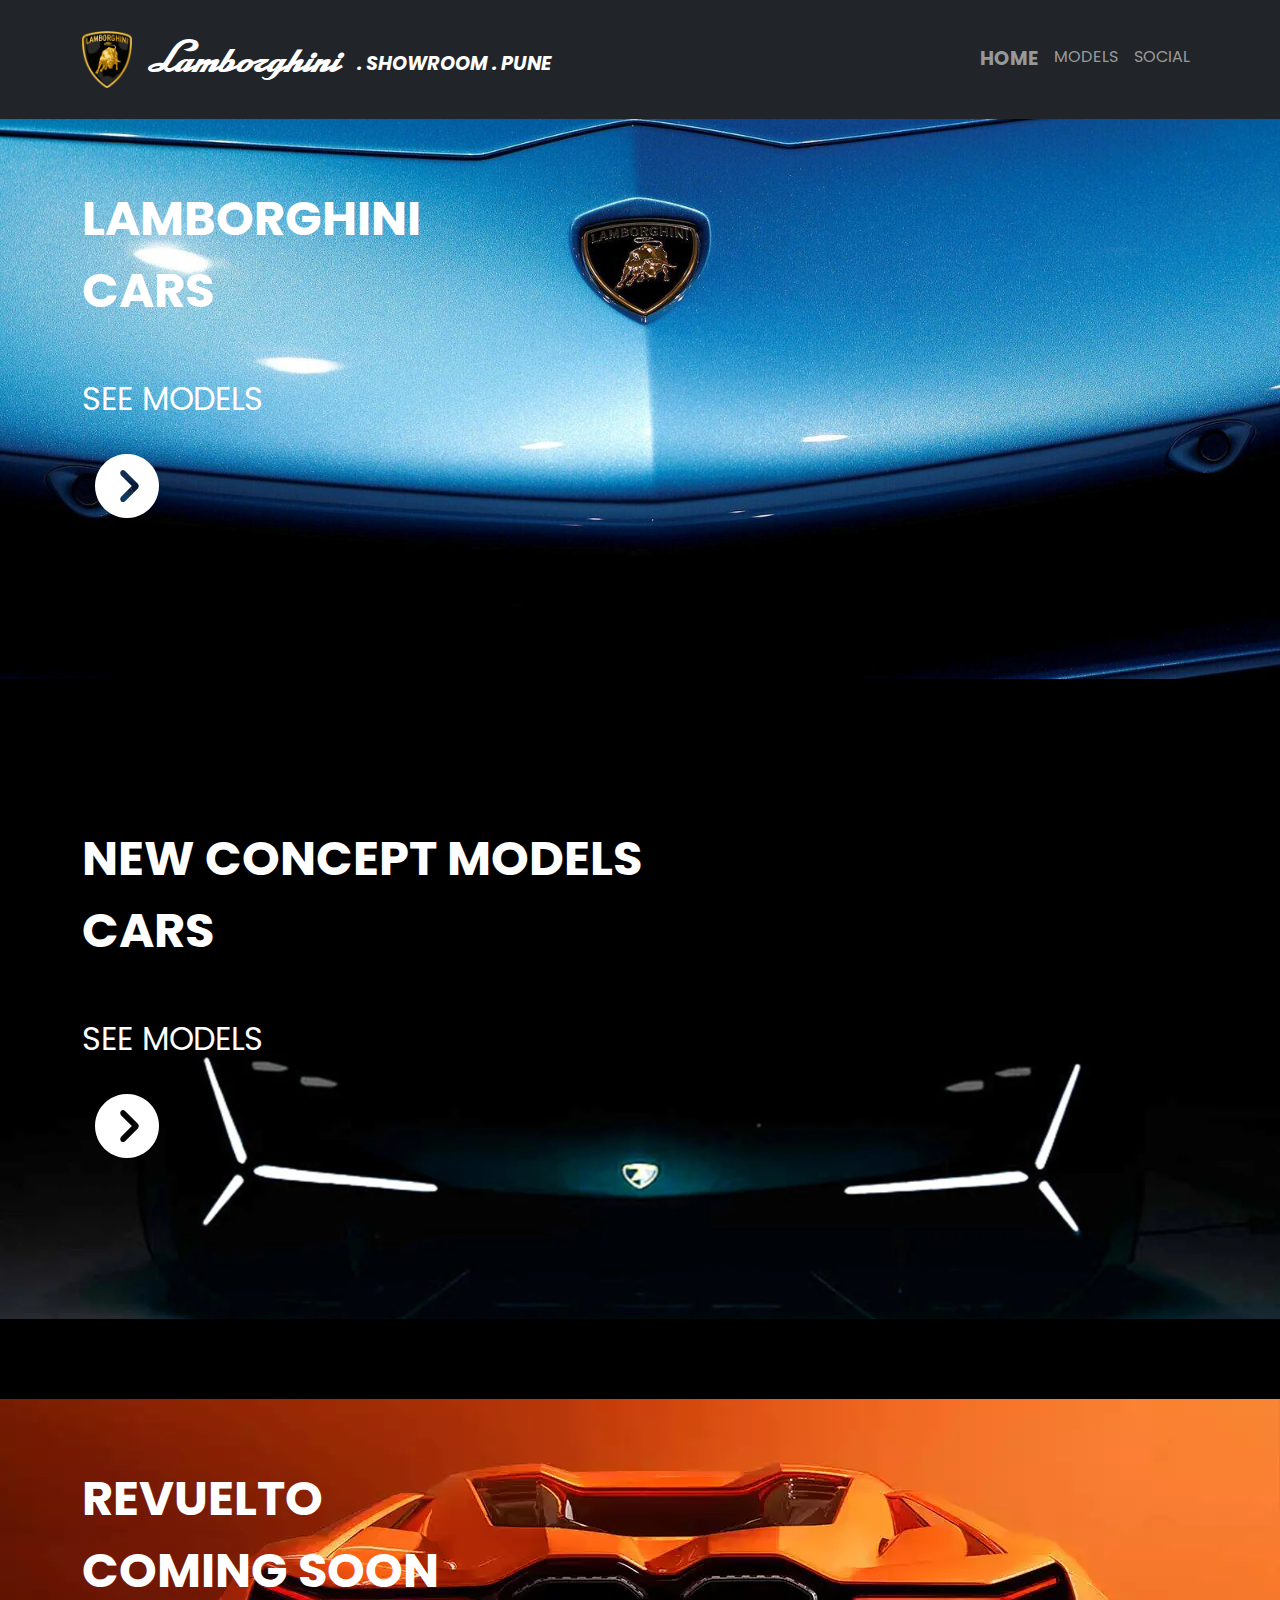
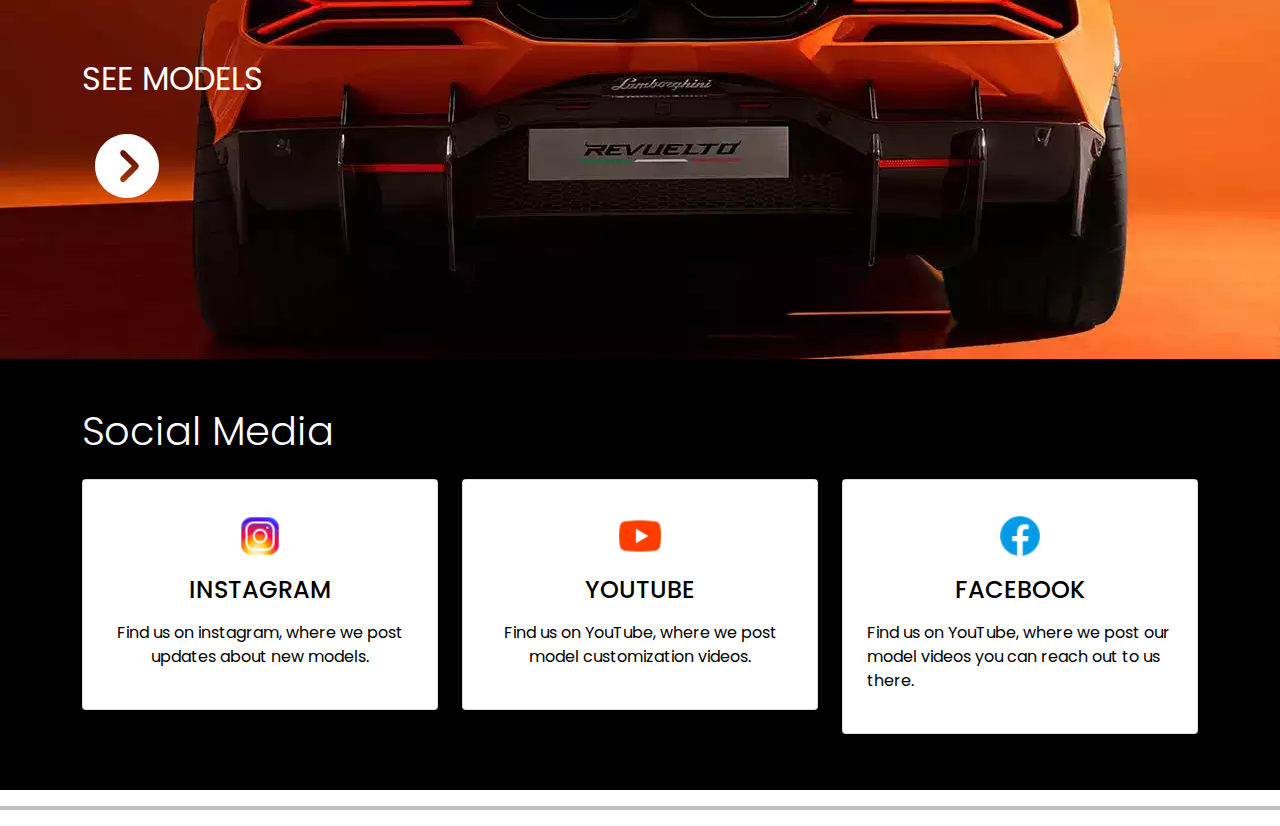
<file: index.html>
<!DOCTYPE html>
<html lang="en">
<head>
  <meta charset="UTF-8" />
  <meta name="viewport" content="width=device-width, initial-scale=1.0"/>
  <meta http-equiv="X-UA-Compatible" content="IE=edge"/>
  <link rel="stylesheet" href="https://cdnjs.cloudflare.com/ajax/libs/font-awesome/6.4.2/css/all.min.css" integrity="sha512-z3gLpd7yknf1YoNbCzqRKc4qyor8gaKU1qmn+CShxbuBusANI9QpRohGBreCFkKxLhei6S9CQXFEbbKuqLg0DA==" crossorigin="anonymous" referrerpolicy="no-referrer" />
  <link rel="stylesheet" href="css/bootstrap.min.css"/>
  <link rel="stylesheet" href="css/all.css"/>
  <link rel="stylesheet" href="style.css"/>
  <title>Lamborghini.showroom.pune</title>
</head>
<body>
    <!--Nav START-->
    <nav class="navbar navbar-expand-lg navbar-dark bg-dark py-3">
      
      <!-- CONTAINER START -->
      <div class="container">
        <a href="index.html">
          <img src="logo.ico" alt="" height="45px" width="50" class="img-fluid">
        </a>
        <p class="lambo">Lamborghini</p>
        <p class="show"><em>. SHOWROOM . PUNE</em></p>
        <!-- TOGGLE MENU START-->
        <button type="button" class="navbar-toggler" data-bs-toggle="collapse" data-bs-target="#menu">
          <span class="navbar-toggler-icon"></span>
        </button>
        <!-- TOOGLE MENU CLOSE -->

        <div class="collapse navbar-collapse" id="menu">
          <ul class="navbar-nav ms-auto py-2">
            <li class="nav-item" style="font-weight: 700; font-size: 1.2rem;"><a href="index.html" class="nav-link">HOME</a></li>
            <li class="nav-item"><a href="model.html" class="nav-link">MODELS</a></li>
            <li class="nav-item"><a href="#social" class="nav-link">SOCIAL</a></li>
 
          </ul>
        </div>

      </div>
      <!-- CONTAINER CLOSE -->

    </nav>
    <!--Nav END-->

    <!-- SHOWCASE START -->
    <section class="sec-bg text-white text-center text-sm-start p-5 p-lg-0">
      <div class="container">
        <div class="d-sm-flex align-items-center justify-items-center">
          <div class="sec-text">
            <p style="font-size: 3rem; font-weight: 700;">LAMBORGHINI <br>CARS</p>
            <p style="padding-top: 2rem ">SEE MODELS</p>
            <a href="model.html">
            <button type= "button" class="btn text-white text-center">
              <i class="fa-solid fa-circle-chevron-right" style="font-size: 4rem; padding-top: 0.5rem "></i>
            </button>
          </a>
          </div>
        </div>
      </div>
    </section>
    <!-- SHOWCASE CLOSE -->

    <section>
      <div class="empty">
      </div>
    </section>


     <!-- SHOWCASE START -->
     <section class="sec-terzo text-white text-center text-sm-start p-5 p-lg-0">
      <div class="container">
        <div class="d-sm-flex align-items-center justify-items-center">
          <div class="sec-text">
            <p style="font-size: 3rem; font-weight: 700;">NEW CONCEPT MODELS <br>CARS</p>
            <p style="padding-top: 2rem ">SEE MODELS</p>
            <a href="model.html">
              <button type= "button" class="btn text-white text-center">
                <i class="fa-solid fa-circle-chevron-right" style="font-size: 4rem; padding-top: 0.5rem "></i>
              </button>
            </a>
          </div>
        </div>
      </div>
    </section>
    <!-- SHOWCASE CLOSE -->

    <section>
      <div class="empty">
      </div>
    </section>


    <!-- SHOWCASE START -->
    <section class="sec-rev text-white text-center text-sm-start p-5 p-lg-0">
      <div class="container">
        <div class="d-sm-flex align-items-center justify-items-center">
          <div class="sec-text">
            <p style="font-size: 3rem; font-weight: 700;">REVUELTO <br>COMING SOON</p>
            <p style="padding-top: 2rem ">SEE MODELS</p>
            <a href="model.html">
            <button type= "button" class="btn text-white text-center">
              <i class="fa-solid fa-circle-chevron-right" style="font-size: 4rem; padding-top: 0.5rem "></i>
            </button>
          </a>
          </div>
        </div>
      </div>
    </section>
    <!-- SHOWCASE CLOSE -->


    <!-- AVENTADOR START -->
    <!-- <section id="model1">
      <div class="container">
        <div class="row bg-white pt-5">
          <div class="col-lg-6 col-sm-12">
            <img src="Images/aventador.jpg" class="img-fluid">
          </div>
          <div class="col-lg-6 col-sm-12">
            <h2 class="diaplay-6">AVENTADOR</h2>
            <hr>
            <p class="lead mt-5">
              BOOK IT NOW, MAKE IT YOURS
            </p>
            <a href="Aventador.html" class="btn btn-warning mt-5">Know More</a>
          </div>
        </div>
      </div>
    </section>
    <!- AVENTADOR CLOSE -->
    
    <!-- <section class="empty1"></section>
    <hr>
    <section class="empty1"></section> -->

    <!-- EVO START -->
    <!-- <section>
      <div class="container">
        <div class="row bg-white pt-5">
          <div class="col-lg-6 col-sm-12">
            <h2 class="diaplay-6">HURACAN EVO</h2>
            <hr>
            <p class="lead mt-5">
              BOOK IT NOW, MAKE IT YOURS
            </p>
            <a href="#" class="btn btn-warning mt-5"> Know More</a>
          </div>
          <div class="col-lg-6 col-sm-12">
            
            <img src="Images/evo.jpg" class="img-fluid">
          </div>
        </div>
      </div>
    </section> -->
    <!-- EVO CLOSE -->

    <!-- <section class="empty1"></section>
    <hr>
    <section class="empty1"></section> -->
    
    <!-- URUS START -->
    <!-- <section>
      <div class="container">
        <div class="row bg-white pt-5">
          <div class="col-lg-6 col-sm-12">
            <img src="Images/urus.jpg" class="img-fluid">
          </div>
          <div class="col-lg-6 col-sm-12">
            <h2 class="diaplay-6">URUS</h2>
            <hr>
            <p class="lead mt-5">
              BOOK IT NOW, MAKE IT YOURS
            </p>
            <a href="urus.html" class="btn btn-warning mt-5">Know More</a>
          </div>
        </div>
      </div>
    </section>  -->
    <!-- URUS CLOSE -->


    <section style="background-color: black;" id="social">
      <div class="container">
        <div class="row py-5">
          <h2 class="display-6 mb-4" style="color: white;">Social Media</h2>
          <div class="col-lg-4 col-md-6">
            <div class="card img-fluid align-items-center p-4 mb-2">
              <a href="#">
                <button type= "button" class="btn text-white text-center">
                  <img src="Images/icons8-instagram-48.png"  height="50px" width="50px" >
                </button>
              </a>
              <h4 class="pt-2">INSTAGRAM</h4>
              <p class="pt-2 text-center">
                Find us on instagram, where we post updates about new models.
              </p>
            </div>
          </div>

          <div class="col-lg-4 col-md-6">
            <div class="card img-fluid align-items-center p-4 mb-2">
              <a href="#">
                <button type= "button" class="btn text-white text-center">
                  <img src="Images/icons8-youtube-48.png"  height="50px" width="50px" >
                </button>
              </a>              <h4 class="pt-2">YOUTUBE</h4>
              <p class="pt-2 text-center">
                Find us on YouTube, where we post model customization videos.
              </p>
            </div>
          </div>

          <div class="col-lg-4 col-md-6">
            <div class="card img-fluid align-items-center p-4 mb-2">
              <a href="#">
                <button type= "button" class="btn text-white text-center">
                  <img src="Images/icons8-facebook-48.png"  height="50px" width="50px" >
                </button>
              </a>              <h4 class="pt-2">FACEBOOK</h4>
              <p class="pt-2">
                Find us on YouTube, where we post our model videos you can reach out to us there.
              </p>
            </div>
          </div>
        </div>
      </div>
    </section>

    <hr>

    <!-- IMAGE SLIDER CLOSE -->
    <!-- <section class="bg-light text-center d-flex align-items-center justify-content-center">
      <a href="#c1" role="button" data-bs-slide="prev">
        <button type= "button" class="btn text-center" style="font-size: 5rem">
          <i class="fa-solid fa-circle-arrow-left"></i>
        </button>
      </a> 
      <div class="container">
        <div class="row text-white py-5">
          <div class="col-12">
               
            <div class="carousel slide" data-bs-ride="carousel" id="c1">
              
              <div class="carousel-inner">
                
                <div class="carousel-item active">
                  <div class="row">
                      <div class="cardi bg-dark text-white">
                        <div class="card-body">
                          <h3>REAR </h3>
                        </div>
                         
                        <img src="Images/7.jpg" class="img-fluid mt-4">
                      </div>
                  </div>
                </div>
                <div class="carousel-item">
                  <div class="row">
                      <div class="cardi bg-dark text-white">
                        <div class="card-body">
                          <h3>TAIL </h3>
                        </div>
                        <img src="Images/9.jpg" class="img-fluid mt-4">
                      </div>
                  </div>
                </div>
                <div class="carousel-item">
                  <div class="row">
                      <div class="cardi bg-dark text-white">
                        <div class="card-body">
                          <h3>TOP </h3>
                        </div>
                        <img src="Images/4.jpg" class="d-block w-100 img-fluid mt-4">
                      </div>
                  </div>
                </div>
              </div>
            </div>
          </div>
        </div>
      </div>
      <a href="#c1" role="button" data-bs-slide="next">
        <button type= "button" class="btn text-center" style="font-size: 5rem">
          <i class="fa-solid fa-circle-arrow-right"></i>
        </button>
      </a> 
    </section> -->
    <!-- IMAGE SLIDER CLOSE -->


    <!-- <section style="height: 20rem;">
    <div id="carouselExampleCaptions" class="carousel slide" data-bs-ride="carousel">
      <div class="carousel-indicators">
        <button type="button" data-bs-target="#carouselExampleCaptions" data-bs-slide-to="0" class="active" aria-current="true" aria-label="Slide 1"></button>
        <button type="button" data-bs-target="#carouselExampleCaptions" data-bs-slide-to="1" aria-label="Slide 2"></button>
        <button type="button" data-bs-target="#carouselExampleCaptions" data-bs-slide-to="2" aria-label="Slide 3"></button>
      </div>
      <div class="carousel-inner">
        <div class="carousel-item active">
          <img src="Images/7.jpg" class="d-block w-100" alt="...">
          <div class="carousel-caption d-none d-md-block">
            <h5>First slide label</h5>
            <p>Some representative placeholder content for the first slide.</p>
          </div>
        </div>
        <div class="carousel-item">
          <img src="Images/2.jpg" class="d-block w-100" alt="...">
          <div class="carousel-caption d-none d-md-block">
            <h5>Second slide label</h5>
            <p>Some representative placeholder content for the second slide.</p>
          </div>
        </div>
        <div class="carousel-item">
          <img src="Images/5.jpg" class="d-block w-100" alt="...">
          <div class="carousel-caption d-none d-md-block">
            <h5>Third slide label</h5>
            <p>Some representative placeholder content for the third slide.</p>
          </div>
        </div>
      </div>
      <button class="carousel-control-prev" type="button" data-bs-target="#carouselExampleCaptions" data-bs-slide="prev">
        <i class="fa-solid fa-chevron-left" style="font-size: 10rem"aria-hidden="true"></i>
        <span class="visually-hidden">Previous</span>
      </button>
      <button class="carousel-control-next" type="button" data-bs-target="#carouselExampleCaptions" data-bs-slide="next">
        <i class="fa-solid fa-chevron-right" style="font-size: 10rem"aria-hidden="true"></i>
        <span class="visually-hidden">Next</span>
      </button>
    </div>
    </section> -->

  <script src="js/bootstrap.bundle.min.js"></script>
</body>
</html>
</file>
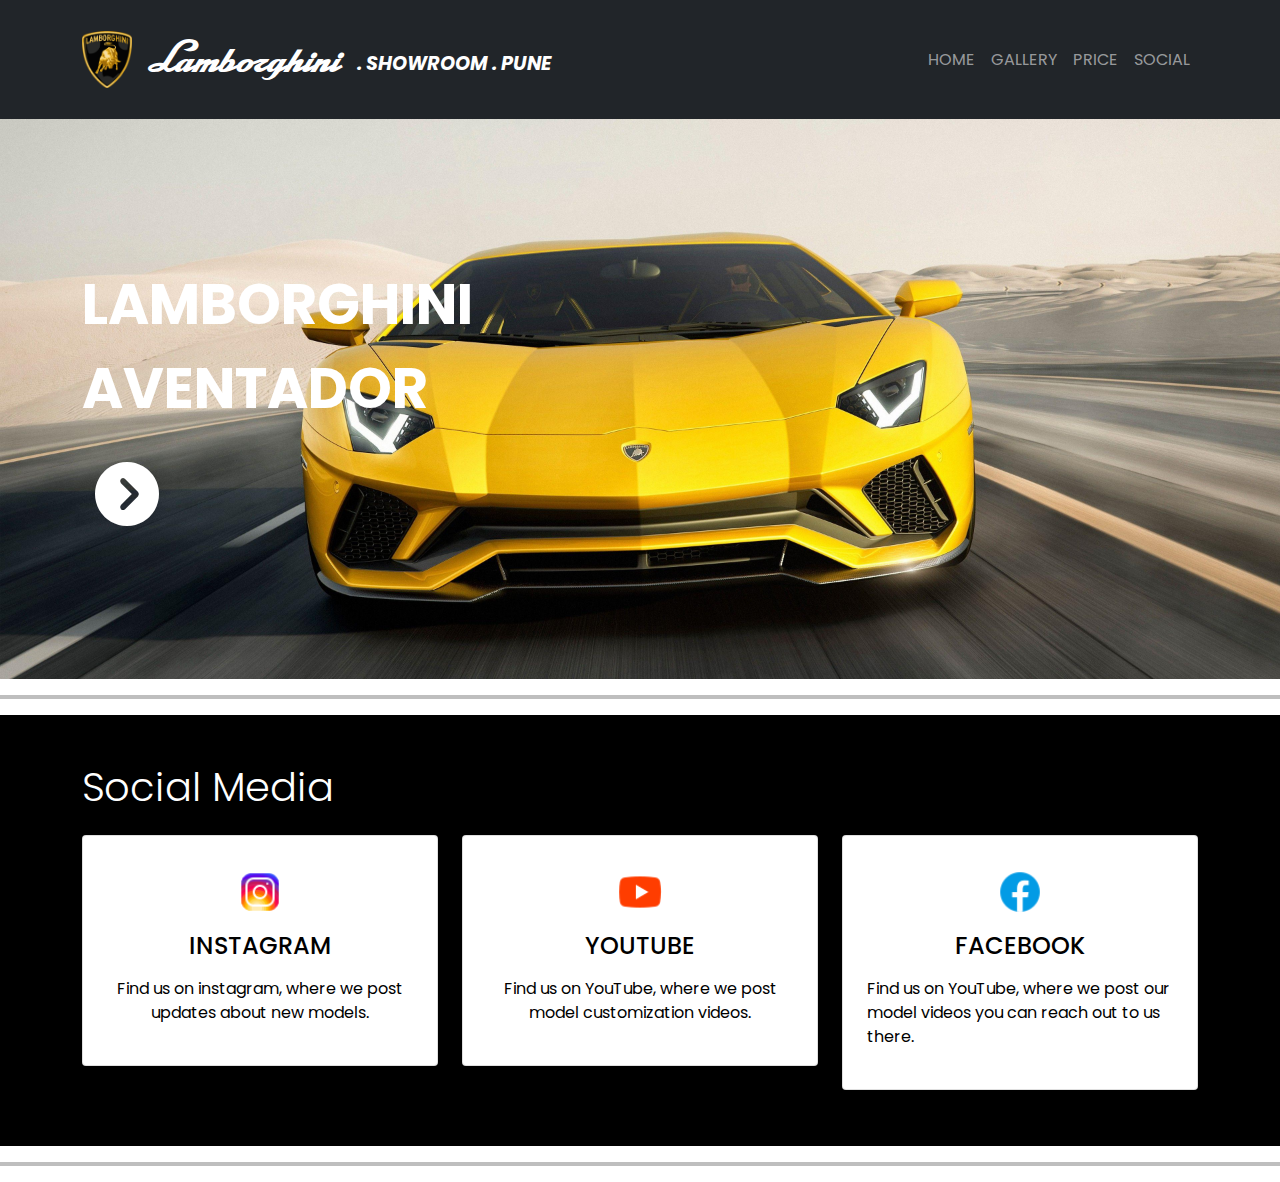
<file: Aventador.html>
<!DOCTYPE html>
<html lang="en">
<head>
  <meta charset="UTF-8" />
  <meta name="viewport" content="width=device-width, initial-scale=1.0"/>
  <meta http-equiv="X-UA-Compatible" content="IE=edge"/>
  <link rel="stylesheet" href="https://cdnjs.cloudflare.com/ajax/libs/font-awesome/6.4.2/css/all.min.css" integrity="sha512-z3gLpd7yknf1YoNbCzqRKc4qyor8gaKU1qmn+CShxbuBusANI9QpRohGBreCFkKxLhei6S9CQXFEbbKuqLg0DA==" crossorigin="anonymous" referrerpolicy="no-referrer" />
  <link rel="stylesheet" href="css/bootstrap.min.css"/>
  <link rel="stylesheet" href="css/all.css"/>
  <link rel="stylesheet" href="style.css"/>
  <title>Lamborghini.showroom.pune</title>
</head>
<body>
    <!--Nav START-->
    <nav class="navbar navbar-expand-lg navbar-dark bg-dark py-3">
      
      <!-- CONTAINER START -->
      <div class="container">
        <a href="index.html">
          <img src="logo.ico" alt="" height="45px" width="50" class="img-fluid">
        </a>
        <p class="lambo">Lamborghini</p>
        <p class="show"><em>. SHOWROOM . PUNE</em></p>
        <!-- TOGGLE MENU START-->
        <button type="button" class="navbar-toggler" data-bs-toggle="collapse" data-bs-target="#menu">
          <span class="navbar-toggler-icon"></span>
        </button>
        <!-- TOOGLE MENU CLOSE -->

        <div class="collapse navbar-collapse" id="menu">
          <ul class="navbar-nav ms-auto">
            <li class="nav-item"><a href="index.html" class="nav-link">HOME</a></li>
            <li class="nav-item"><a href="gal_avent.html" class="nav-link">GALLERY</a></li>
            <li class="nav-item"><a href="" class="nav-link">PRICE</a></li>
            <li class="nav-item"><a href="#social" class="nav-link">SOCIAL</a></li>
          </ul>
        </div>

      </div>
      <!-- CONTAINER CLOSE -->

    </nav>
    <!--Nav END-->

    <!-- SHOWCASE START -->
    <section class="sec-bg1 text-white text-center text-sm-start p-5 p-lg-0">
      <div class="container">
        <div class="d-sm-flex align-items-center justify-items-center">
          <div class="sec-text">
            <p style="font-size: 3.5rem; padding-top: 5rem; font-weight: 700;">LAMBORGHINI <br>AVENTADOR</p>
            <a href="gal_avent.html">
                <button type= "button" class="btn text-white text-center">
                  <i class="fa-solid fa-circle-chevron-right" style="font-size: 4rem; padding-top: 0.5rem "></i>
                </button>
              </a>
          </div>
        </div>
      </div>
    </section>
    <!-- SHOWCASE CLOSE -->

    <hr>

    <section style="background-color: black;" id="social">
        <div class="container">
          <div class="row py-5">
            <h2 class="display-6 mb-4" style="color: white;">Social Media</h2>
            <div class="col-lg-4 col-md-6">
              <div class="card img-fluid align-items-center p-4 mb-2">
                <a href="#">
                  <button type= "button" class="btn text-white text-center">
                    <img src="Images/icons8-instagram-48.png"  height="50px" width="50px" >
                  </button>
                </a>
                <h4 class="pt-2">INSTAGRAM</h4>
                <p class="pt-2 text-center">
                  Find us on instagram, where we post updates about new models.
                </p>
              </div>
            </div>
  
            <div class="col-lg-4 col-md-6">
              <div class="card img-fluid align-items-center p-4 mb-2">
                <a href="#">
                  <button type= "button" class="btn text-white text-center">
                    <img src="Images/icons8-youtube-48.png"  height="50px" width="50px" >
                  </button>
                </a>              <h4 class="pt-2">YOUTUBE</h4>
                <p class="pt-2 text-center">
                  Find us on YouTube, where we post model customization videos.
                </p>
              </div>
            </div>
  
            <div class="col-lg-4 col-md-6">
              <div class="card img-fluid align-items-center p-4 mb-2">
                <a href="#">
                  <button type= "button" class="btn text-white text-center">
                    <img src="Images/icons8-facebook-48.png"  height="50px" width="50px" >
                  </button>
                </a>              <h4 class="pt-2">FACEBOOK</h4>
                <p class="pt-2">
                  Find us on YouTube, where we post our model videos you can reach out to us there.
                </p>
              </div>
            </div>
          </div>
        </div>
      </section>
  
      <hr>


  <script src="js/bootstrap.bundle.min.js"></script>
</body>
</html>
</file>
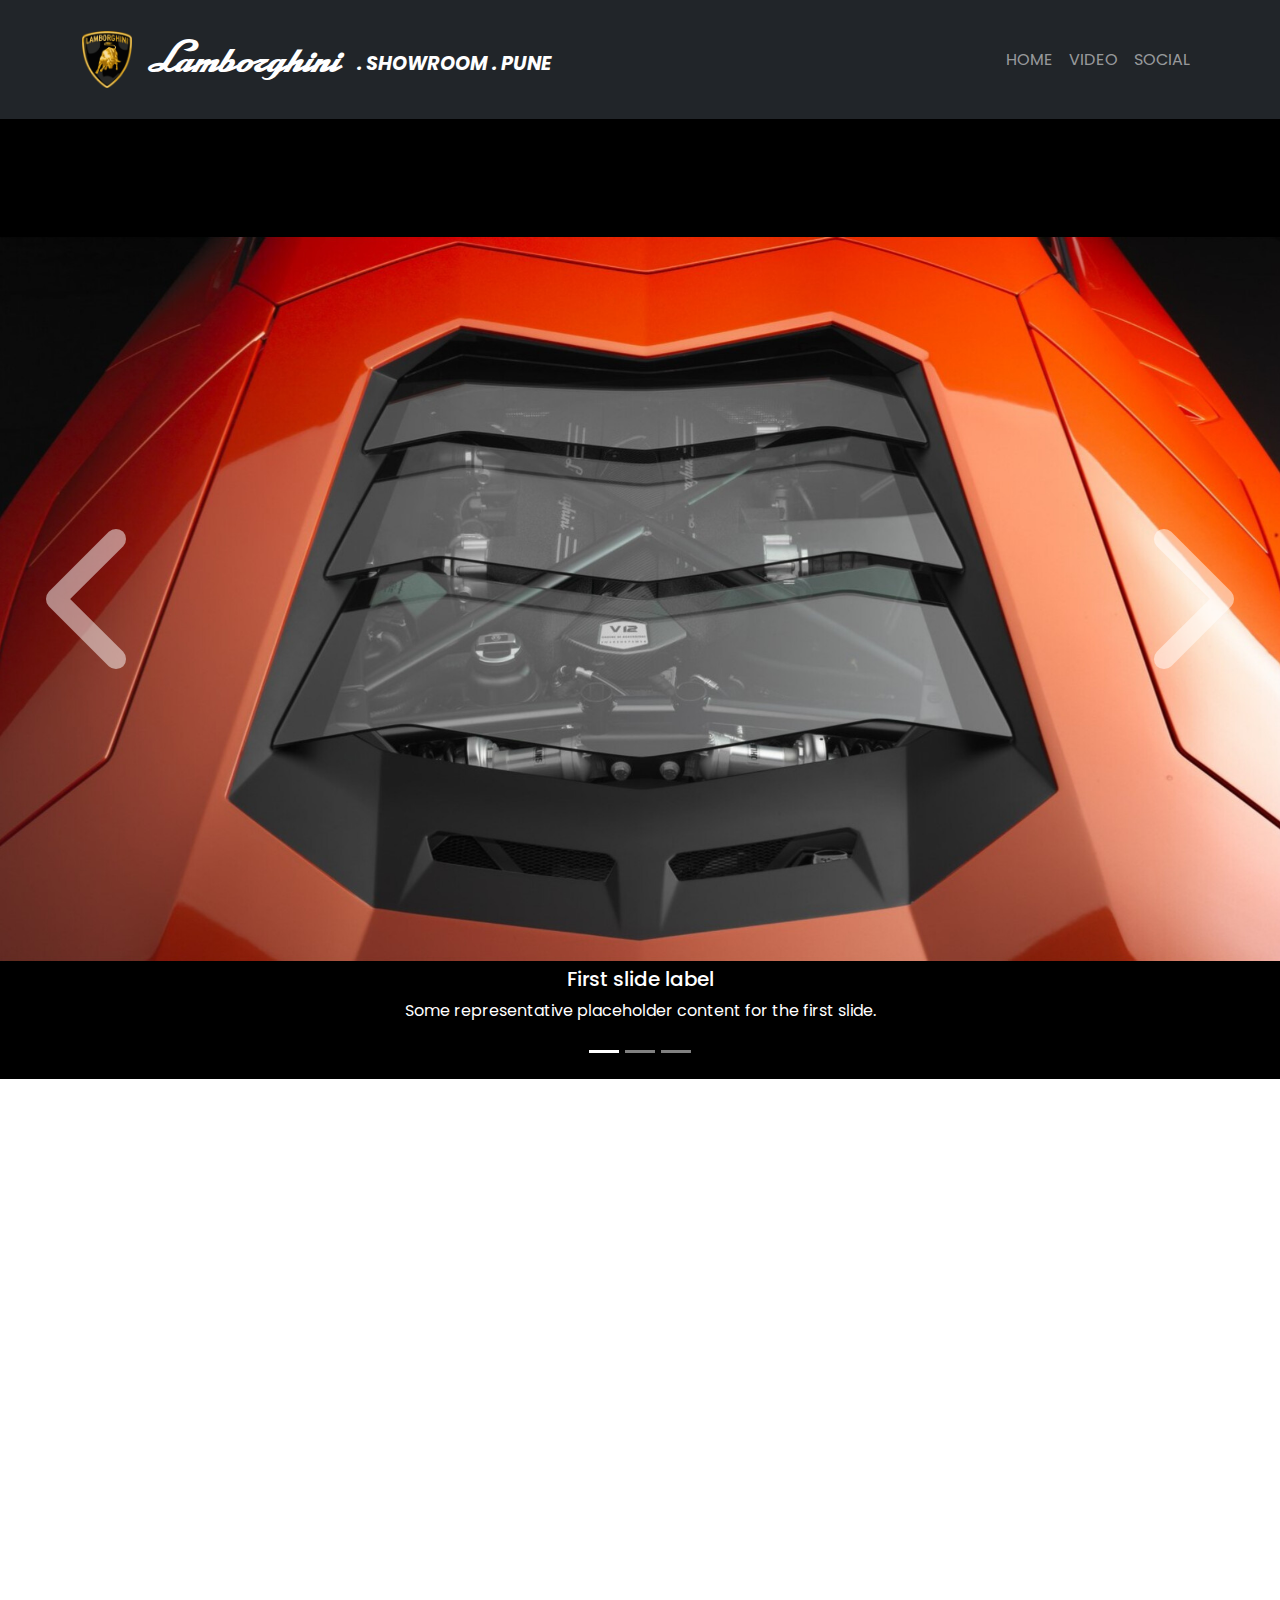
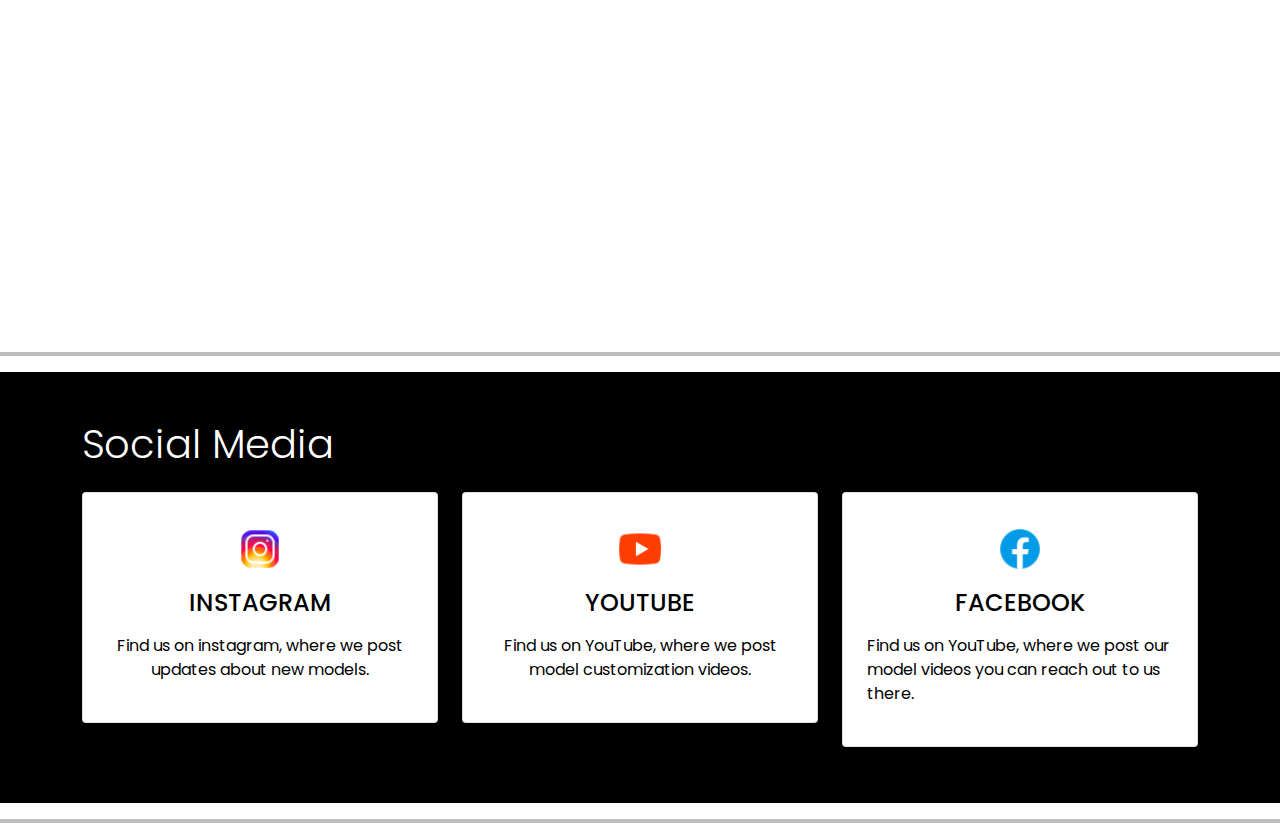
<file: gal_avent.html>
<!DOCTYPE html>
<html lang="en">
<head>
  <meta charset="UTF-8" />
  <meta name="viewport" content="width=device-width, initial-scale=1.0"/>
  <meta http-equiv="X-UA-Compatible" content="IE=edge"/>
  <link rel="stylesheet" href="https://cdnjs.cloudflare.com/ajax/libs/font-awesome/6.4.2/css/all.min.css" integrity="sha512-z3gLpd7yknf1YoNbCzqRKc4qyor8gaKU1qmn+CShxbuBusANI9QpRohGBreCFkKxLhei6S9CQXFEbbKuqLg0DA==" crossorigin="anonymous" referrerpolicy="no-referrer" />
  <link rel="stylesheet" href="css/bootstrap.min.css"/>
  <link rel="stylesheet" href="css/all.css"/>
  <link rel="stylesheet" href="style.css"/>
  <title>Lamborghini.showroom.pune</title>
</head>
<body>
    <!--Nav START-->
    <nav class="navbar navbar-expand-lg navbar-dark bg-dark py-3">
      
      <!-- CONTAINER START -->
      <div class="container">
        <a href="index.html">
          <img src="logo.ico" alt="" height="45px" width="50" class="img-fluid">
        </a>
        <p class="lambo">Lamborghini</p>
        <p class="show"><em>. SHOWROOM . PUNE</em></p>
        <!-- TOGGLE MENU START-->
        <button type="button" class="navbar-toggler" data-bs-toggle="collapse" data-bs-target="#menu">
          <span class="navbar-toggler-icon"></span>
        </button>
        <!-- TOOGLE MENU CLOSE -->

        <div class="collapse navbar-collapse" id="menu">
          <ul class="navbar-nav ms-auto py-2">
            <li class="nav-item"><a href="index.html" class="nav-link">HOME</a></li>
            <li class="nav-item"><a href="#video" class="nav-link">VIDEO</a></li>
            <li class="nav-item"><a href="#social" class="nav-link">SOCIAL</a></li>
          </ul>
        </div>

      </div>
      <!-- CONTAINER CLOSE -->

    </nav>
    <!--Nav END-->

    

    <!-- IMAGE SLIDER CLOSE -->
    <!-- <section class="bg-light text-center d-flex align-items-center justify-content-center">
      <a href="#c1" role="button" data-bs-slide="prev">
        <button type= "button" class="btn text-center" style="font-size: 5rem">
          <i class="fa-solid fa-circle-arrow-left"></i>
        </button>
      </a> 
      <div class="container">
        <div class="row text-white py-5">
          <div class="col-12">
               
            <div class="carousel slide" data-bs-ride="carousel" id="c1">
              
              <div class="carousel-inner">
                
                <div class="carousel-item active">
                  <div class="row">
                      <div class="cardi bg-dark text-white">
                        <div class="card-body">
                          <h3>REAR </h3>
                        </div>
                         
                        <img src="Images/7.jpg" class="img-fluid mt-4">
                      </div>
                  </div>
                </div>
                <div class="carousel-item">
                  <div class="row">
                      <div class="cardi bg-dark text-white">
                        <div class="card-body">
                          <h3>TAIL </h3>
                        </div>
                        <img src="Images/9.jpg" class="img-fluid mt-4">
                      </div>
                  </div>
                </div>
                <div class="carousel-item">
                  <div class="row">
                      <div class="cardi bg-dark text-white">
                        <div class="card-body">
                          <h3>TOP </h3>
                        </div>
                        <img src="Images/4.jpg" class="d-block w-100 img-fluid mt-4">
                      </div>
                  </div>
                </div>
              </div>
            </div>
          </div>
        </div>
      </div>
      <a href="#c1" role="button" data-bs-slide="next">
        <button type= "button" class="btn text-center" style="font-size: 5rem">
          <i class="fa-solid fa-circle-arrow-right"></i>
        </button>
      </a> 
    </section> -->
    <!-- IMAGE SLIDER CLOSE -->

    <section>
    <div id="carouselExampleCaptions" class="carousel slide" data-bs-ride="carousel">
      <div class="carousel-indicators">
        <button type="button" data-bs-target="#carouselExampleCaptions" data-bs-slide-to="0" class="active" aria-current="true" aria-label="Slide 1"></button>
        <button type="button" data-bs-target="#carouselExampleCaptions" data-bs-slide-to="1" aria-label="Slide 2"></button>
        <button type="button" data-bs-target="#carouselExampleCaptions" data-bs-slide-to="2" aria-label="Slide 3"></button>
      </div>
      <div class="carousel-inner">
        <div class="carousel-item active">
          <img src="Images/7.jpg" class="d-block w-100" alt="...">
          <div class="carousel-caption d-none d-md-block">
            <h5>First slide label</h5>
            <p>Some representative placeholder content for the first slide.</p>
          </div>
        </div>
        <div class="carousel-item">
          <img src="Images/2.jpg" class="d-block w-100" alt="...">
          <div class="carousel-caption d-none d-md-block">
            <h5>Second slide label</h5>
            <p>Some representative placeholder content for the second slide.</p>
          </div>
        </div>
        <div class="carousel-item">
          <img src="Images/5.jpg" class="d-block w-100" alt="...">
          <div class="carousel-caption d-none d-md-block">
            <h5>Third slide label</h5>
            <p>Some representative placeholder content for the third slide.</p>
          </div>
        </div>
      </div>
      <button class="carousel-control-prev" type="button" data-bs-target="#carouselExampleCaptions" data-bs-slide="prev">
        <i class="fa-solid fa-chevron-left" style="font-size: 10rem"aria-hidden="true"></i>
        <span class="visually-hidden">Previous</span>
      </button>
      <button class="carousel-control-next" type="button" data-bs-target="#carouselExampleCaptions" data-bs-slide="next">
        <i class="fa-solid fa-chevron-right" style="font-size: 10rem"aria-hidden="true"></i>
        <span class="visually-hidden">Next</span>
      </button>
    </div>
    </section>


    <div class="embed-responsive embed-responsive-16by9" id="video">
        <iframe height="850rem" width="100%" class="embed-responsive-item" src="https://www.youtube.com/embed/vEvBbNe3rqU" allowfullscreen></iframe>
    </div>

    <hr>

    <section style="background-color: black;" id="social">
        <div class="container">
          <div class="row py-5">
            <h2 class="display-6 mb-4" style="color: white;">Social Media</h2>
            <div class="col-lg-4 col-md-6">
              <div class="card img-fluid align-items-center p-4 mb-2">
                <a href="#">
                  <button type= "button" class="btn text-white text-center">
                    <img src="Images/icons8-instagram-48.png"  height="50px" width="50px" >
                  </button>
                </a>
                <h4 class="pt-2">INSTAGRAM</h4>
                <p class="pt-2 text-center">
                  Find us on instagram, where we post updates about new models.
                </p>
              </div>
            </div>
  
            <div class="col-lg-4 col-md-6">
              <div class="card img-fluid align-items-center p-4 mb-2">
                <a href="#">
                  <button type= "button" class="btn text-white text-center">
                    <img src="Images/icons8-youtube-48.png"  height="50px" width="50px" >
                  </button>
                </a>              <h4 class="pt-2">YOUTUBE</h4>
                <p class="pt-2 text-center">
                  Find us on YouTube, where we post model customization videos.
                </p>
              </div>
            </div>
  
            <div class="col-lg-4 col-md-6">
              <div class="card img-fluid align-items-center p-4 mb-2">
                <a href="#">
                  <button type= "button" class="btn text-white text-center">
                    <img src="Images/icons8-facebook-48.png"  height="50px" width="50px" >
                  </button>
                </a>              <h4 class="pt-2">FACEBOOK</h4>
                <p class="pt-2">
                  Find us on YouTube, where we post our model videos you can reach out to us there.
                </p>
              </div>
            </div>
          </div>
        </div>
      </section>
  
      <hr>

  <script src="js/bootstrap.bundle.min.js"></script>
</body>
</html>
</file>
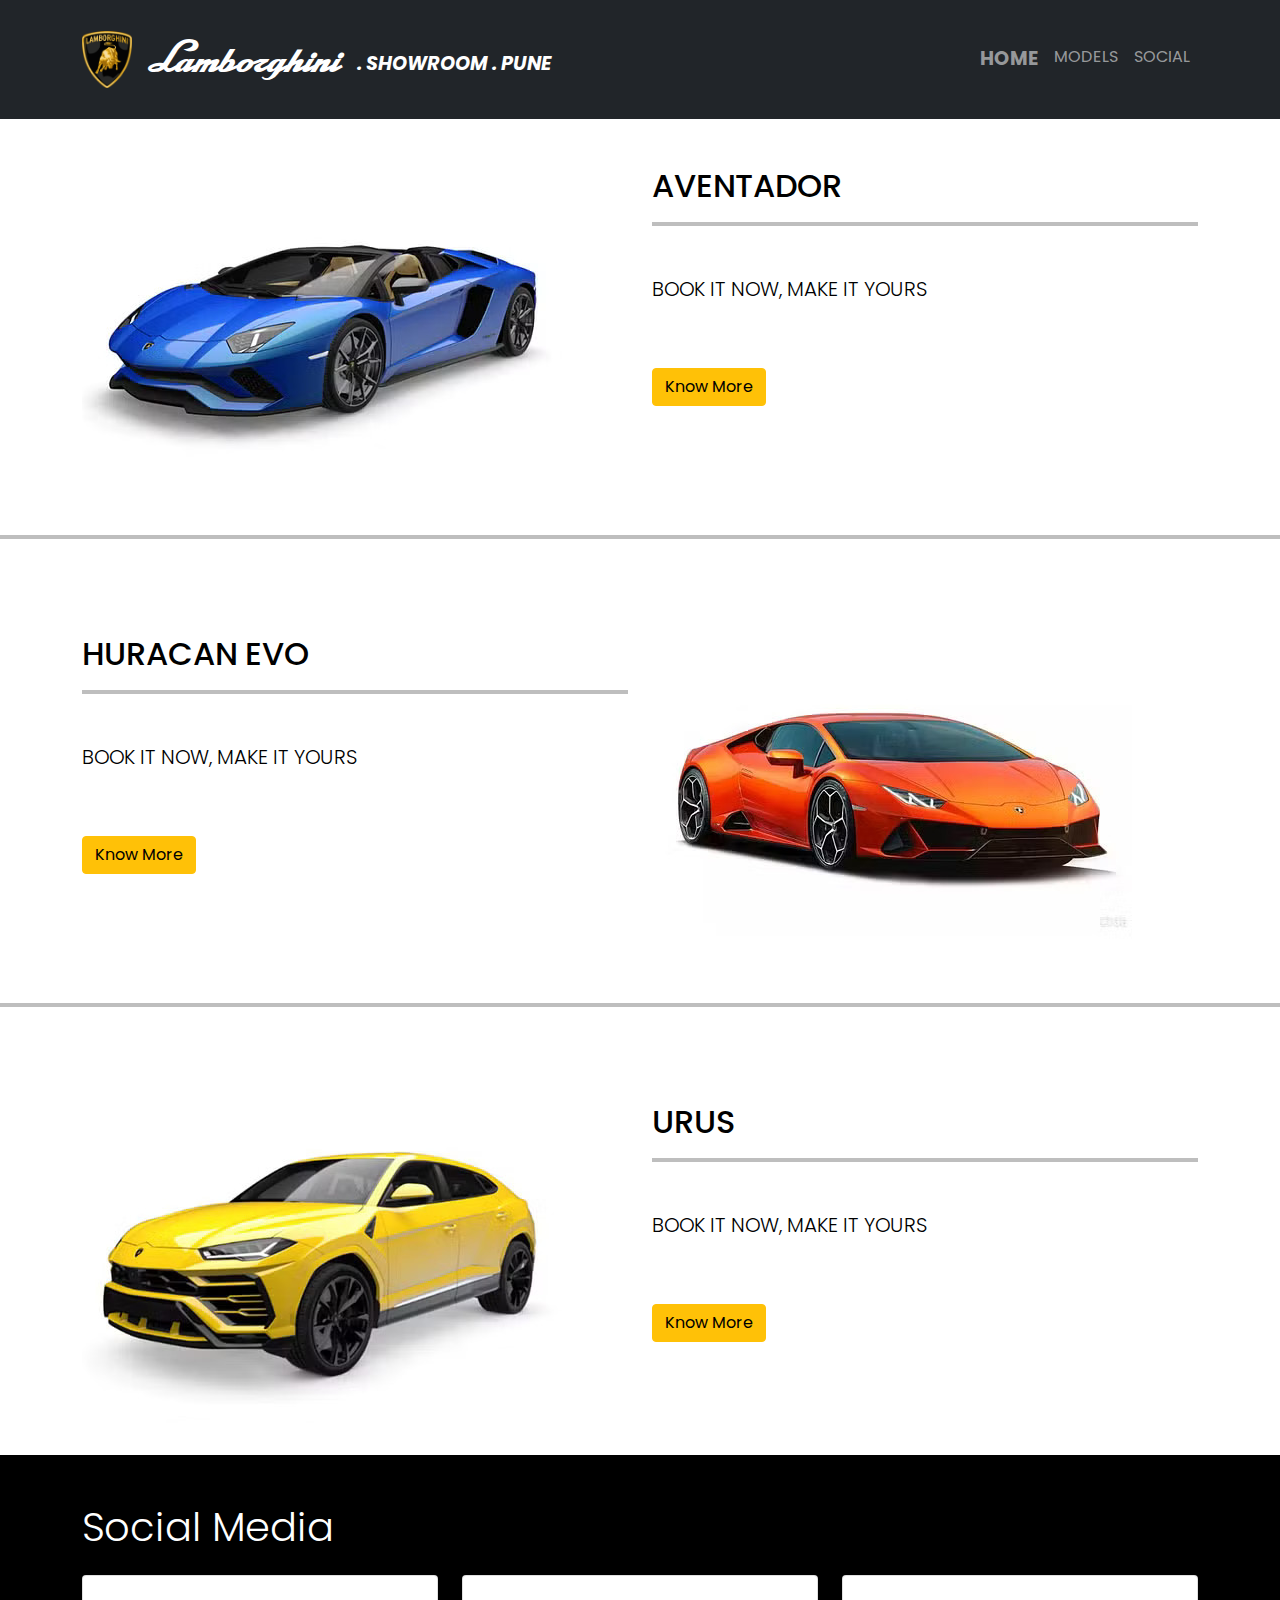
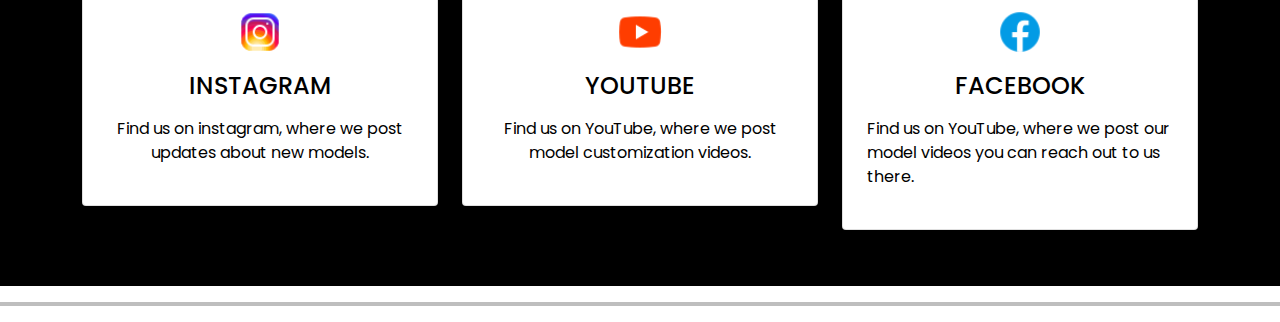
<file: model.html>
<!DOCTYPE html>
<html lang="en">
<head>
  <meta charset="UTF-8" />
  <meta name="viewport" content="width=device-width, initial-scale=1.0"/>
  <meta http-equiv="X-UA-Compatible" content="IE=edge"/>
  <link rel="stylesheet" href="https://cdnjs.cloudflare.com/ajax/libs/font-awesome/6.4.2/css/all.min.css" integrity="sha512-z3gLpd7yknf1YoNbCzqRKc4qyor8gaKU1qmn+CShxbuBusANI9QpRohGBreCFkKxLhei6S9CQXFEbbKuqLg0DA==" crossorigin="anonymous" referrerpolicy="no-referrer" />
  <link rel="stylesheet" href="css/bootstrap.min.css"/>
  <link rel="stylesheet" href="css/all.css"/>
  <link rel="stylesheet" href="style.css"/>
  <title>Lamborghini.showroom.pune</title>
</head>
<body>
    <!--Nav START-->
    <nav class="navbar navbar-expand-lg navbar-dark bg-dark py-3">
      
      <!-- CONTAINER START -->
      <div class="container">
        <a href="index.html">
          <img src="logo.ico" alt="" height="45px" width="50" class="img-fluid">
        </a>
        <p class="lambo">Lamborghini</p>
        <p class="show"><em>. SHOWROOM . PUNE</em></p>
        <!-- TOGGLE MENU START-->
        <button type="button" class="navbar-toggler" data-bs-toggle="collapse" data-bs-target="#menu">
          <span class="navbar-toggler-icon"></span>
        </button>
        <!-- TOOGLE MENU CLOSE -->

        <div class="collapse navbar-collapse" id="menu">
          <ul class="navbar-nav ms-auto py-2">
            <li class="nav-item" style="font-weight: 700; font-size: 1.2rem;"><a href="index.html" class="nav-link">HOME</a></li>
            <li class="nav-item"><a href="#model1" class="nav-link">MODELS</a></li>
            <li class="nav-item"><a href="#social" class="nav-link">SOCIAL</a></li>
 
          </ul>
        </div>

      </div>
      <!-- CONTAINER CLOSE -->

    </nav>
    <!--Nav END-->

    <!-- AVENTADOR START -->
    <section id="model1">
      <div class="container">
        <div class="row bg-white pt-5">
          <div class="col-lg-6 col-sm-12">
            <img src="Images/aventador.jpg" class="img-fluid">
          </div>
          <div class="col-lg-6 col-sm-12">
            <h2 class="diaplay-6">AVENTADOR</h2>
            <hr>
            <p class="lead mt-5">
              BOOK IT NOW, MAKE IT YOURS
            </p>
            <a href="Aventador.html" class="btn btn-warning mt-5">Know More</a>
          </div>
        </div>
      </div>
    </section>
    <!-- AVENTADOR CLOSE -->
    
    <section class="empty1"></section>
    <hr>
    <section class="empty1"></section>

    <!-- EVO START -->
    <section>
      <div class="container">
        <div class="row bg-white pt-5">
          <div class="col-lg-6 col-sm-12">
            <h2 class="diaplay-6">HURACAN EVO</h2>
            <hr>
            <p class="lead mt-5">
              BOOK IT NOW, MAKE IT YOURS
            </p>
            <a href="#" class="btn btn-warning mt-5"> Know More</a>
          </div>
          <div class="col-lg-6 col-sm-12">
            
            <img src="Images/evo.jpg" class="img-fluid">
          </div>
        </div>
      </div>
    </section>
    <!-- EVO CLOSE -->

    <section class="empty1"></section>
    <hr>
    <section class="empty1"></section>
    
    <!-- URUS START -->
    <section>
      <div class="container">
        <div class="row bg-white pt-5">
          <div class="col-lg-6 col-sm-12">
            <img src="Images/urus.jpg" class="img-fluid">
          </div>
          <div class="col-lg-6 col-sm-12">
            <h2 class="diaplay-6">URUS</h2>
            <hr>
            <p class="lead mt-5">
              BOOK IT NOW, MAKE IT YOURS
            </p>
            <a href="urus.html" class="btn btn-warning mt-5">Know More</a>
          </div>
        </div>
      </div>
    </section> 
    <!-- URUS CLOSE -->

    <section class="empty1"></section>

    <section style="background-color: black;" id="social">
      <div class="container">
        <div class="row py-5">
          <h2 class="display-6 mb-4" style="color: white;">Social Media</h2>
          <div class="col-lg-4 col-md-6">
            <div class="card img-fluid align-items-center p-4 mb-2">
              <a href="#">
                <button type= "button" class="btn text-white text-center">
                  <img src="Images/icons8-instagram-48.png"  height="50px" width="50px" >
                </button>
              </a>
              <h4 class="pt-2">INSTAGRAM</h4>
              <p class="pt-2 text-center">
                Find us on instagram, where we post updates about new models.
              </p>
            </div>
          </div>

          <div class="col-lg-4 col-md-6">
            <div class="card img-fluid align-items-center p-4 mb-2">
              <a href="#">
                <button type= "button" class="btn text-white text-center">
                  <img src="Images/icons8-youtube-48.png"  height="50px" width="50px" >
                </button>
              </a>              <h4 class="pt-2">YOUTUBE</h4>
              <p class="pt-2 text-center">
                Find us on YouTube, where we post model customization videos.
              </p>
            </div>
          </div>

          <div class="col-lg-4 col-md-6">
            <div class="card img-fluid align-items-center p-4 mb-2">
              <a href="#">
                <button type= "button" class="btn text-white text-center">
                  <img src="Images/icons8-facebook-48.png"  height="50px" width="50px" >
                </button>
              </a>              <h4 class="pt-2">FACEBOOK</h4>
              <p class="pt-2">
                Find us on YouTube, where we post our model videos you can reach out to us there.
              </p>
            </div>
          </div>
        </div>
      </div>
    </section>

    <hr>

    <!-- IMAGE SLIDER CLOSE -->
    <!-- <section class="bg-light text-center d-flex align-items-center justify-content-center">
      <a href="#c1" role="button" data-bs-slide="prev">
        <button type= "button" class="btn text-center" style="font-size: 5rem">
          <i class="fa-solid fa-circle-arrow-left"></i>
        </button>
      </a> 
      <div class="container">
        <div class="row text-white py-5">
          <div class="col-12">
               
            <div class="carousel slide" data-bs-ride="carousel" id="c1">
              
              <div class="carousel-inner">
                
                <div class="carousel-item active">
                  <div class="row">
                      <div class="cardi bg-dark text-white">
                        <div class="card-body">
                          <h3>REAR </h3>
                        </div>
                         
                        <img src="Images/7.jpg" class="img-fluid mt-4">
                      </div>
                  </div>
                </div>
                <div class="carousel-item">
                  <div class="row">
                      <div class="cardi bg-dark text-white">
                        <div class="card-body">
                          <h3>TAIL </h3>
                        </div>
                        <img src="Images/9.jpg" class="img-fluid mt-4">
                      </div>
                  </div>
                </div>
                <div class="carousel-item">
                  <div class="row">
                      <div class="cardi bg-dark text-white">
                        <div class="card-body">
                          <h3>TOP </h3>
                        </div>
                        <img src="Images/4.jpg" class="d-block w-100 img-fluid mt-4">
                      </div>
                  </div>
                </div>
              </div>
            </div>
          </div>
        </div>
      </div>
      <a href="#c1" role="button" data-bs-slide="next">
        <button type= "button" class="btn text-center" style="font-size: 5rem">
          <i class="fa-solid fa-circle-arrow-right"></i>
        </button>
      </a> 
    </section> -->
    <!-- IMAGE SLIDER CLOSE -->


    <!-- <section style="height: 20rem;">
    <div id="carouselExampleCaptions" class="carousel slide" data-bs-ride="carousel">
      <div class="carousel-indicators">
        <button type="button" data-bs-target="#carouselExampleCaptions" data-bs-slide-to="0" class="active" aria-current="true" aria-label="Slide 1"></button>
        <button type="button" data-bs-target="#carouselExampleCaptions" data-bs-slide-to="1" aria-label="Slide 2"></button>
        <button type="button" data-bs-target="#carouselExampleCaptions" data-bs-slide-to="2" aria-label="Slide 3"></button>
      </div>
      <div class="carousel-inner">
        <div class="carousel-item active">
          <img src="Images/7.jpg" class="d-block w-100" alt="...">
          <div class="carousel-caption d-none d-md-block">
            <h5>First slide label</h5>
            <p>Some representative placeholder content for the first slide.</p>
          </div>
        </div>
        <div class="carousel-item">
          <img src="Images/2.jpg" class="d-block w-100" alt="...">
          <div class="carousel-caption d-none d-md-block">
            <h5>Second slide label</h5>
            <p>Some representative placeholder content for the second slide.</p>
          </div>
        </div>
        <div class="carousel-item">
          <img src="Images/5.jpg" class="d-block w-100" alt="...">
          <div class="carousel-caption d-none d-md-block">
            <h5>Third slide label</h5>
            <p>Some representative placeholder content for the third slide.</p>
          </div>
        </div>
      </div>
      <button class="carousel-control-prev" type="button" data-bs-target="#carouselExampleCaptions" data-bs-slide="prev">
        <i class="fa-solid fa-chevron-left" style="font-size: 10rem"aria-hidden="true"></i>
        <span class="visually-hidden">Previous</span>
      </button>
      <button class="carousel-control-next" type="button" data-bs-target="#carouselExampleCaptions" data-bs-slide="next">
        <i class="fa-solid fa-chevron-right" style="font-size: 10rem"aria-hidden="true"></i>
        <span class="visually-hidden">Next</span>
      </button>
    </div>
    </section> -->

  <script src="js/bootstrap.bundle.min.js"></script>
</body>
</html>
</file>
<file: style.css>
@import url('https://fonts.googleapis.com/css2?family=Poppins&display=swap');

body 
{
    background-color: white;
    font-family: 'Poppins', sans-serif;
    color: black;
}

@font-face{
    font-family: "Lamborghini";
    src: url(La\ Macchina\ Regular.ttf)
}

p.lambo
{
    font-family: "Lamborghini", Arial, sans-serif;
    font-size: 2.5rem;
    color: white;
    padding-left: 1rem;
    padding-top: 0.7rem;
}

p.show
{
    font-family: 'Poppins', Arial, sans-serif;
    font-size: 1.2rem;
    font-weight: 700;
    color: white;
    padding-left: 1rem;
    padding-top: 1.6rem;
}

.sec-bg
{
    height: 35rem;
    background-color: black;
    background-image: url(Images/1.jpeg);
    background-repeat: no-repeat;
    background-size: cover;
    background-position: center;
}

.sec-terzo
{
    height: 35rem;
    background-color: black;
    background-image: url(Images/terzo.webp);
    background-repeat: no-repeat;
    background-size: cover;
    background-position: center;
}

.sec-rev
{
    height: 35rem;
    background-color: black;
    background-image: url(Images/rev.webp);
    background-repeat: no-repeat;
    background-size: cover;
    background-position: center;
}

.sec-bg1
{
    height: 35rem;
    background-color: black;
    background-image: url(Images/Aventaor1.jpg);
    background-repeat: no-repeat;
    background-size: cover;
    background-position: center;
}
.sec-bg2
{
    height: 35rem;
    background-color: black;
    background-image: url(Images/urus1.jpg);
    background-repeat: no-repeat;
    background-size: cover;
    background-position: center;
}

.sec-text
{
    font-size: 2rem;
    padding-top: 4rem;
}

.empty
{
    height: 5rem;
    width: 100%;
    background-color: black;
}

.empty1
{
    height: 2rem;
    width: 100%;
}

hr
{
    border: 2px solid black;
}


.cardi img
{
    margin: auto;
    height: 38rem;
}

.card-body
{
    margin-top: 1rem;
}
</file>
